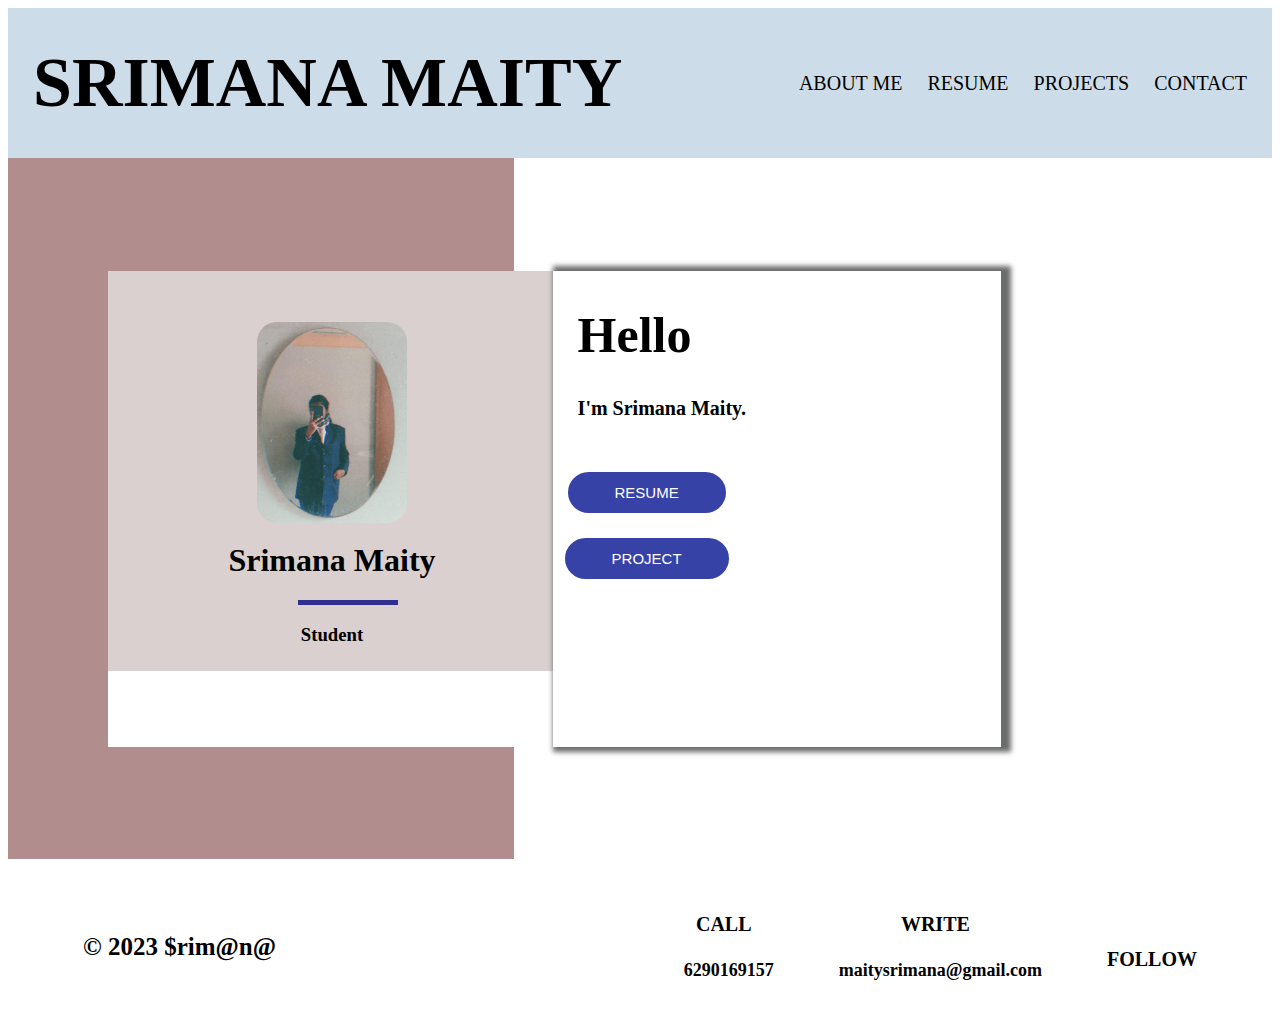
<file: index.html>
<!DOCTYPE html>
<html>
    <head>
        <title>
            Live Resume
        </title>
        <link rel="stylesheet" href="sriresume.css"></link>
        <meta name="viewport" content="width=device-width, initial-scale=1.0">
    </head>
    <body>
        <header class="header">
            <h1>SRIMANA MAITY</h1>
            <div class="items">
                <a href="sriresume.html" target="_parent">ABOUT ME</a>
                <a href="resume.html" target="_parent">RESUME</a>
                <a href="project.html" target="_parent">PROJECTS</a>
                <a href="contact.html" target="_parent">CONTACT</a>
            </div>
        </header>
        <div class="section1">
            <div class="section1a">
                <img src="sformal.jfif" width="150.33px" height="200.5px">
                <h1>
                    Srimana Maity
                </h1>
                <div class="intro"></div>
                <h3>
                    Student
                </h3>
            </div> 
            <div class="section1b"></div> 
        </div>
        <div class="section2">
            <div class="section2a">
                <h1>Hello</h1>
                <h4>I'm Srimana Maity.</h4>
                <a href="resume.html" target="_parent"><input type="button" value="RESUME"></a>
                <a href="project.html" target="_parent"><input type="button" value="PROJECT"></a>
            </div> 
        </div>
        <footer class="footer">
            <div class="copy"><b>&copy; 2023 $rim@n@</b></div>
            <div class="bottom-links">
                <div class="links">
                    <span><b>Call</b></span>
                    <h4>6290169157</h4>
                </div>
                <div class="links">
                    <span><b>Write</b></span>
                    <h4>maitysrimana@gmail.com</h4>
                </div>
                <div class="links">
                    <span><b>Follow</b></span>
                    <!--<a href="#"><i class="fab fa-facebook"></i></a>
                    <a href="#"><i class="fab fa-twitter"></i></a>
                    <a href="#"><i class="fab fa-instagram"></i></a>-->
                </div>
        </footer>
    </body>
</html>
</file>
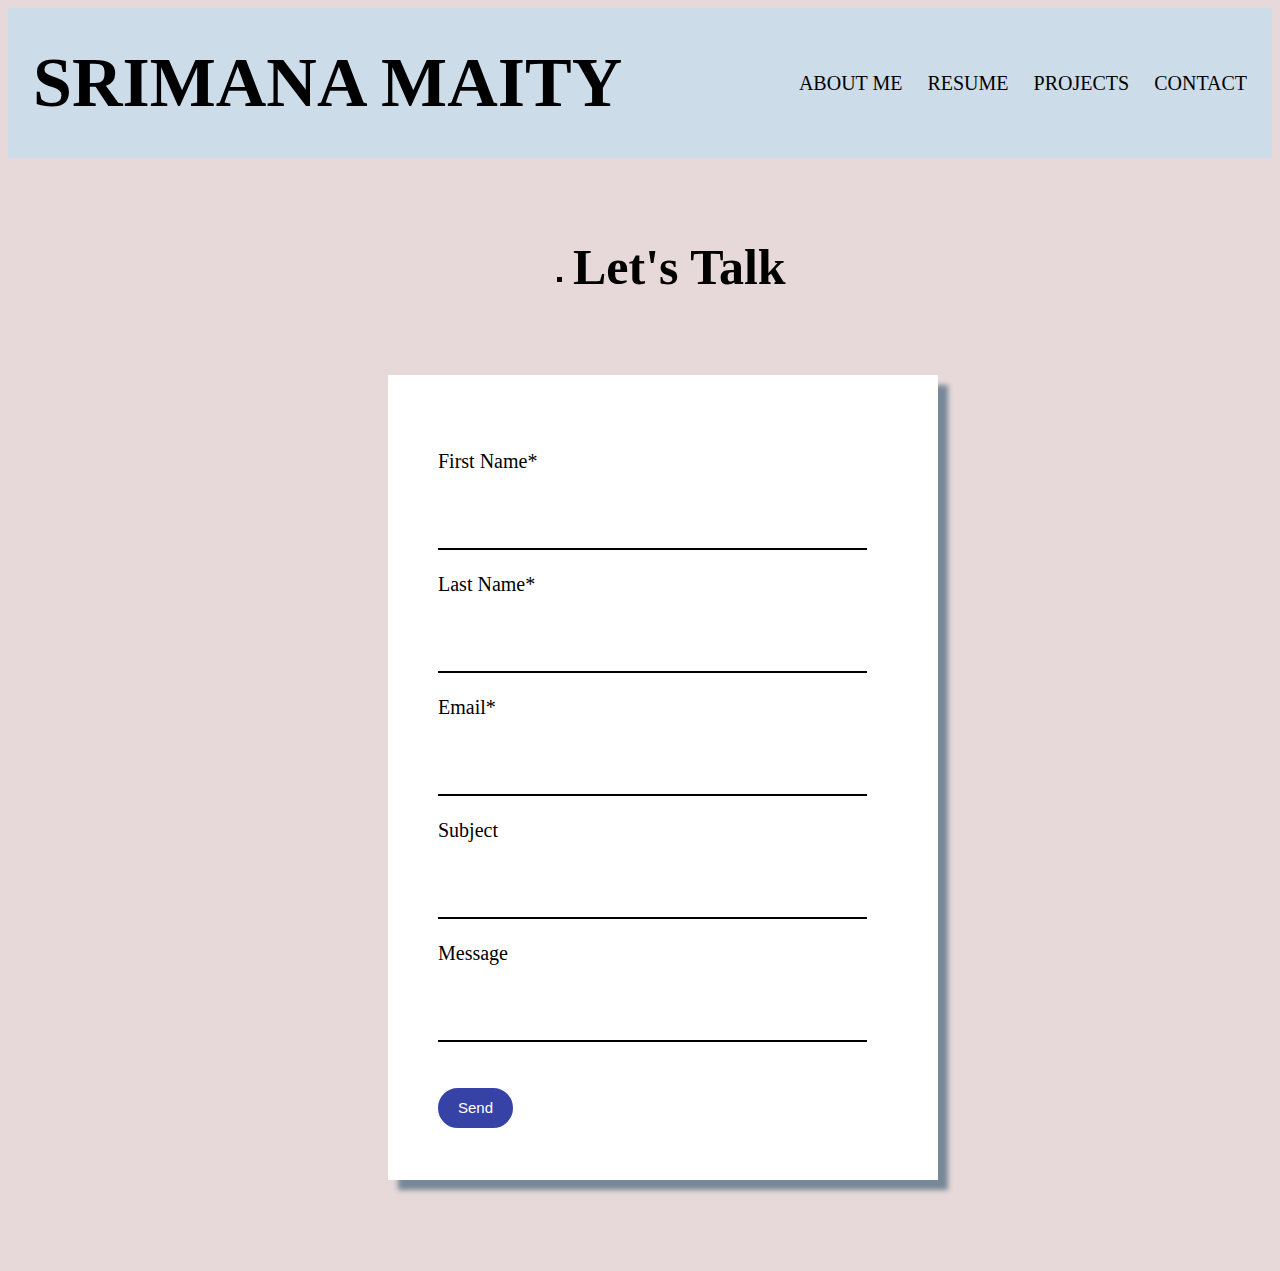
<file: contact.html>
<!DOCTYPE html>
<html>
    <head>
        <link rel="stylesheet" href="contact.css">
        <meta name="viewport" content="width=device-width, initial-scale=1.0">
    </head>
    <body>
        <header class="header">
            <h1>SRIMANA MAITY</h1>
            <div class="items">
                <a href="sriresume.html" target="_parent">ABOUT ME</a>
                <a href="resume.html" target="_parent">RESUME</a>
                <a href="project.html" target="_parent">PROJECTS</a>
                <a href="contact.html" target="_parent">CONTACT</a>
            </div>
        </header>
        <ul class="square">
            <li>
                <h1>Let's Talk</h1>
            </li>
        </ul>
        <div class="contact">
            <form>
                <label>First Name*</label><br><br>
                <input type="name" name="fname" required><br><br>
                <label>Last Name*</label><br><br>
                <input type="name" name="lname" required><br><br>
                <label>Email*</label><br><br>
                <input type="email" name="ename" required><br><br>
                <label>Subject</label><br><br>
                <input type="text" name="sname"><br><br>
                <label>Message</label><br><br>
                <input type="message" name="mname"><br><br><br>
                <div class="send">
                    <a href="send.html"><input type="button" value="Send"></a>   
                </div>
            </form>
        </div>
    </body>
</html>
</file>
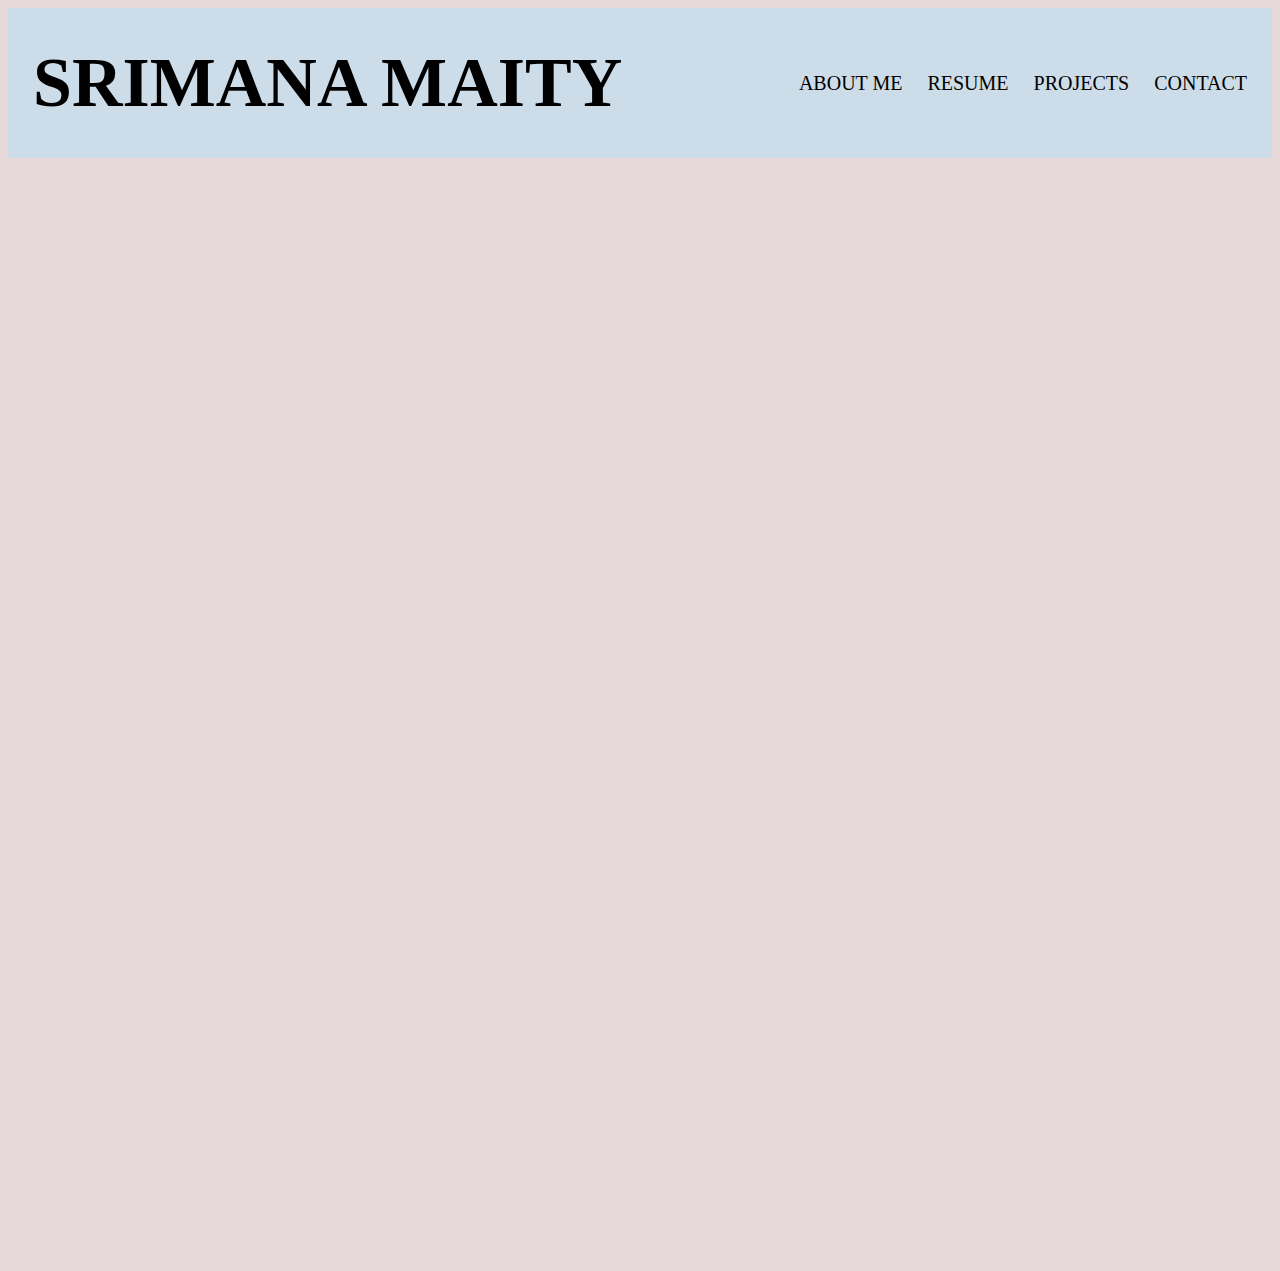
<file: project.html>
<!DOCTYPE html>
<html>
    <head>
        <title>
            Live Resume
        </title>
        <link rel="stylesheet" href="project.css"></link>
        <meta name="viewport" content="width=device-width, initial-scale=1.0">
    </head>
    <body>
        <header class="header">
            <h1>SRIMANA MAITY</h1>
            <div class="items">
                <a href="sriresume.html" target="_parent">ABOUT ME</a>
                <a href="resume.html" target="_parent">RESUME</a>
                <a href="project.html" target="_parent">PROJECTS</a>
                <a href="contact.html" target="_parent">CONTACT</a>
            </div>
        </header>
    </body>
</html>
</file>
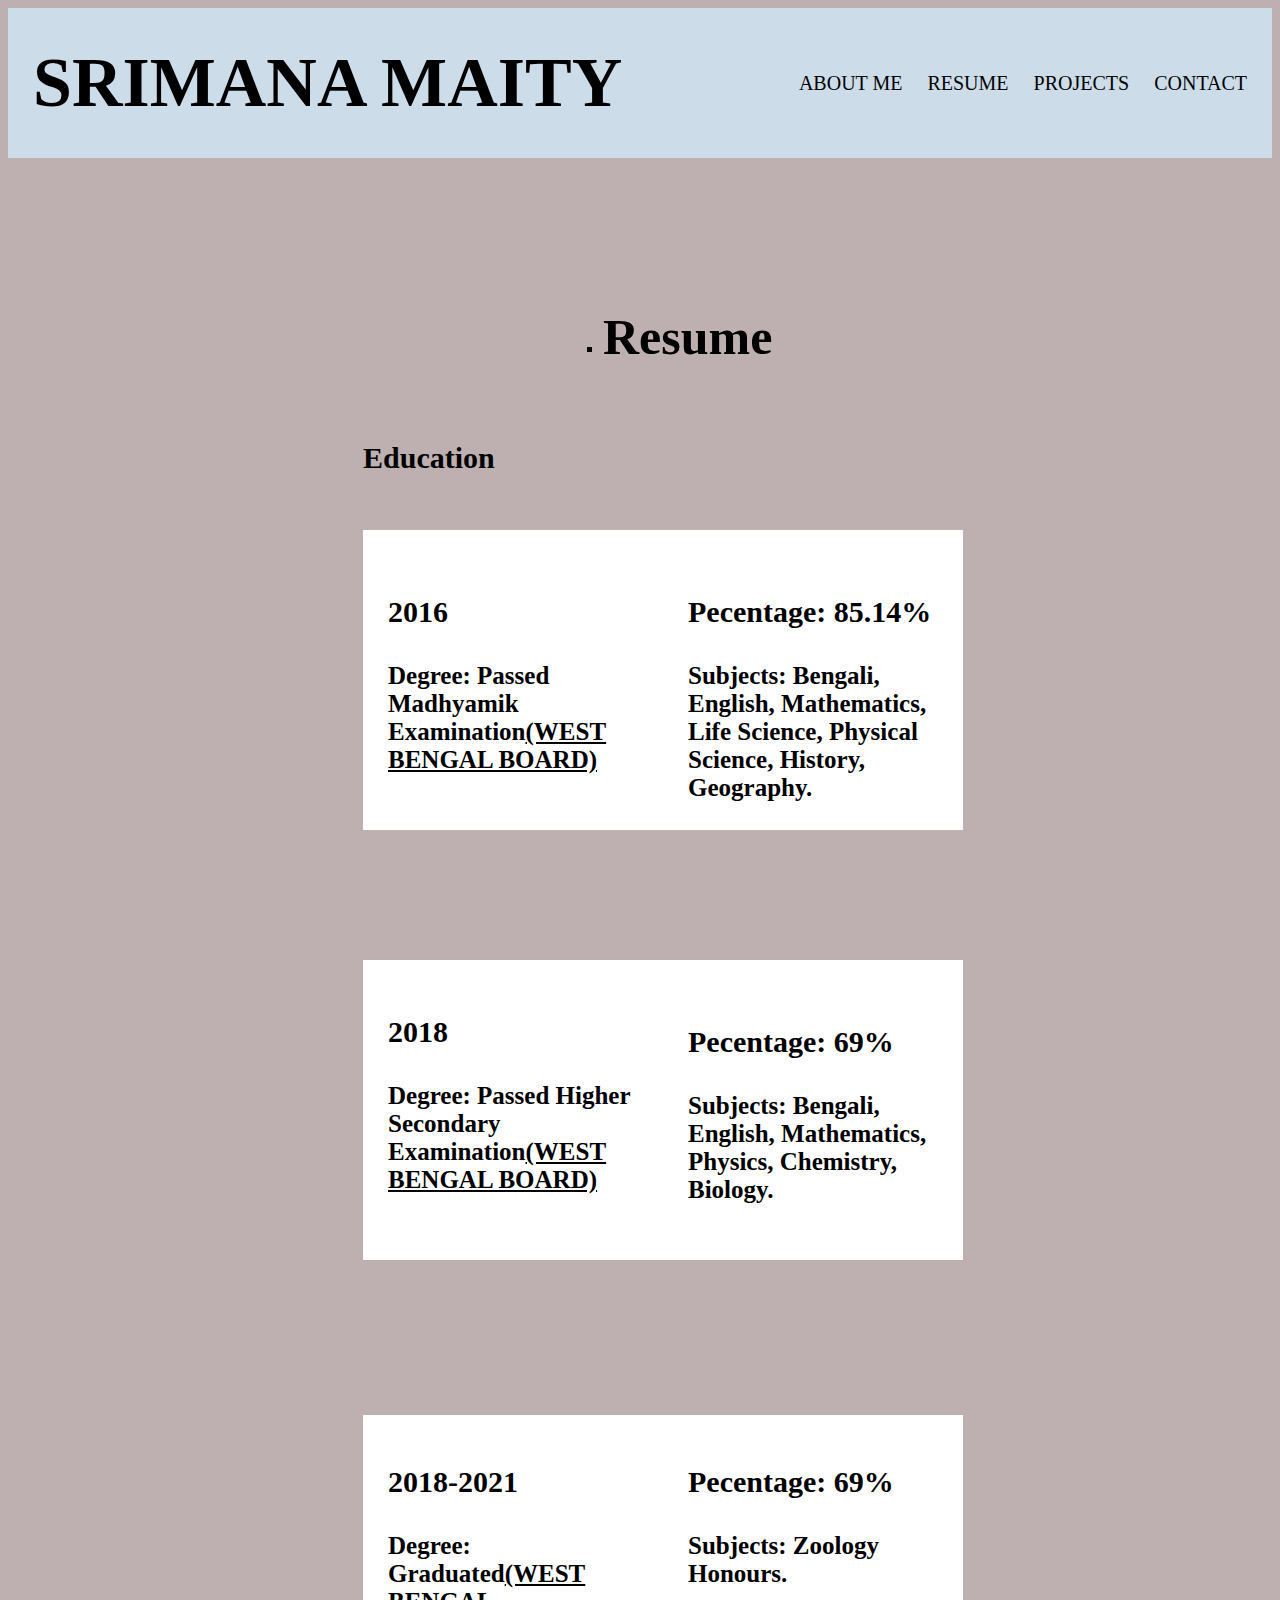
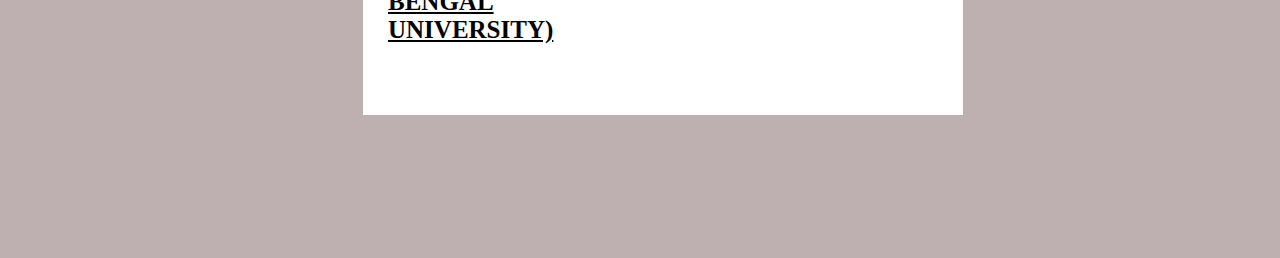
<file: resume.html>
<!DOCTYPE html>
<html>
    <head>
        <title>
            Resume
        </title>
        <link rel="stylesheet" href="resume.css"></link>
        <meta name="viewport" content="width=device-width, initial-scale=1.0">
    </head>
    <body>
        <header class="header">
            <h1>SRIMANA MAITY</h1>
            <div class="items">
                <a href="sriresume.html" target="_parent">ABOUT ME</a>
                <a href="resume.html" target="_parent">RESUME</a>
                <a href="project.html" target="_parent">PROJECTS</a>
                <a href="contact.html" target="_parent">CONTACT</a>
            </div>
        </header>
        <div class="resume">
            <ul class="square">
                <li>
                    <h1>Resume</h1>
                </li>
            </ul>
            <h3>
                Education
            </h3>
            <div class="resume1">
                <h3>
                    2016
                </h3>
                <h4>
                    Degree: Passed Madhyamik Examination<u>(WEST BENGAL BOARD)</u>
                </h4>
            </div>
            <div class="resume2">
                <h3>
                    Pecentage: 85.14%
                </h3>
                <h4>
                    Subjects: Bengali, English, Mathematics, Life Science, Physical Science, History, Geography.
                </h4>
            </div>
            <div class="resume3">
                <h3>
                    2018
                </h3>
                <h4>
                    Degree: Passed Higher Secondary Examination<u>(WEST BENGAL BOARD)</u>
                </h4>
            </div>
            <div class="resume4">
                <h3>
                    Pecentage: 69%
                </h3>
                <h4>
                    Subjects: Bengali, English, Mathematics, Physics, Chemistry, Biology.
                </h4>
            </div>
            <div class="resume5">
                <h3>
                    2018-2021
                </h3>
                <h4>
                    Degree: Graduated<u>(WEST BENGAL UNIVERSITY)</u>
                </h4>
            </div>
            <div class="resume6">
                <h3>
                    Pecentage: 69%
                </h3>
                <h4>
                    Subjects: Zoology Honours.
                </h4>
            </div>
        </div>
        <!--<footer class="footer">
            <div class="copy"><b>&copy; 2023 $rim@n@</b></div>
            <div class="bottom-links">
                <div class="links">
                    <span><b>Call</b></span>
                    <h4>6290169157</h4>
                </div>
                <div class="links">
                    <span><b>Write</b></span>
                    <h4>maitysrimana@gmail.com</h4>
                </div>
                <div class="links">
                    <span><b>Follow</b></span>
                    <a href="#"><i class="fab fa-facebook"></i></a>
                    <a href="#"><i class="fab fa-twitter"></i></a>
                    <a href="#"><i class="fab fa-instagram"></i></a>
                </div>
        </footer>-->
    </body>
</html>
</file>
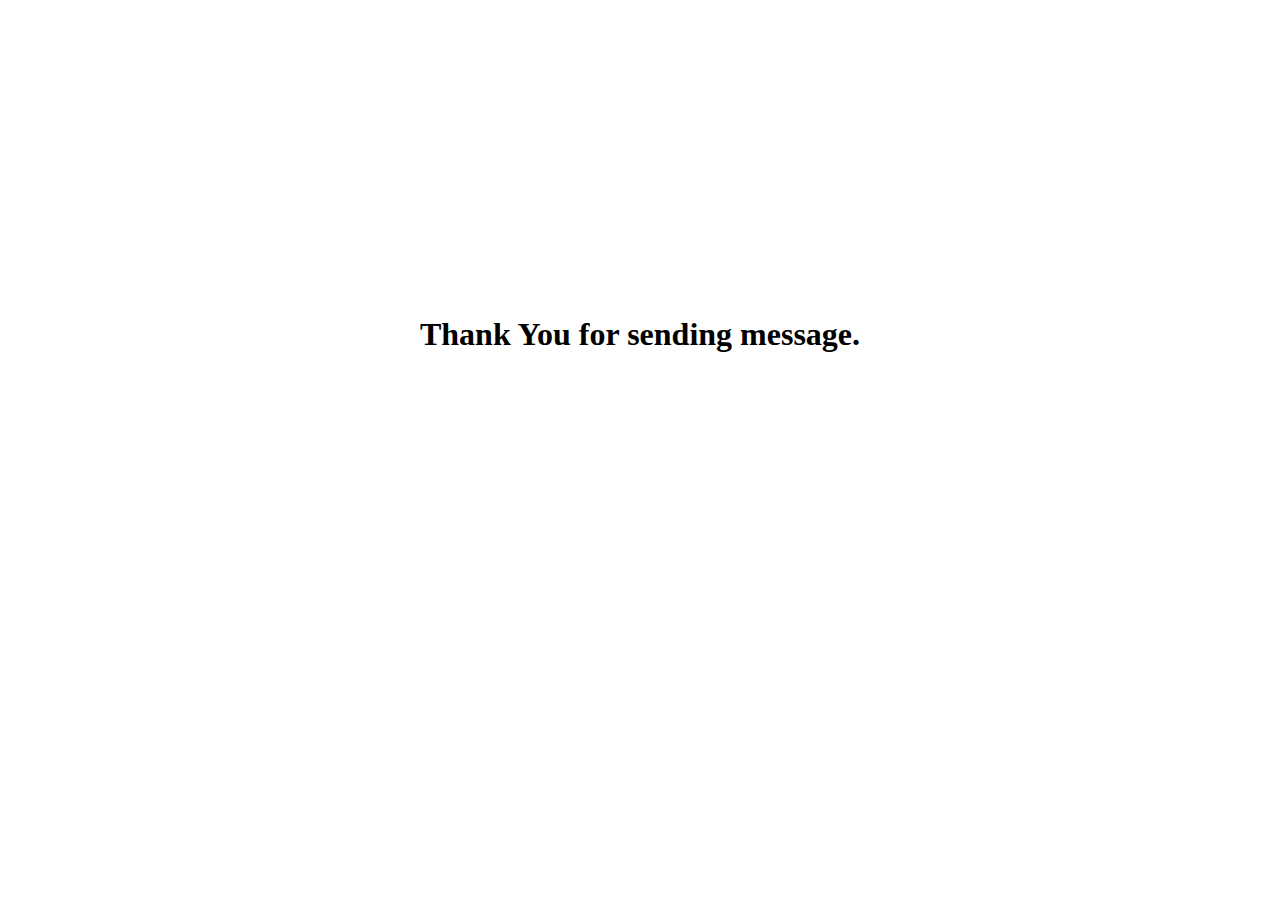
<file: send.html>
<!DOCTYPE html>
<html>
    <head>
        <link rel="stylesheet" href="send.css">
    </head>
    <body>
        <h1>
            Thank You for sending message.
        </h1>
    </body>
</html>
</file>
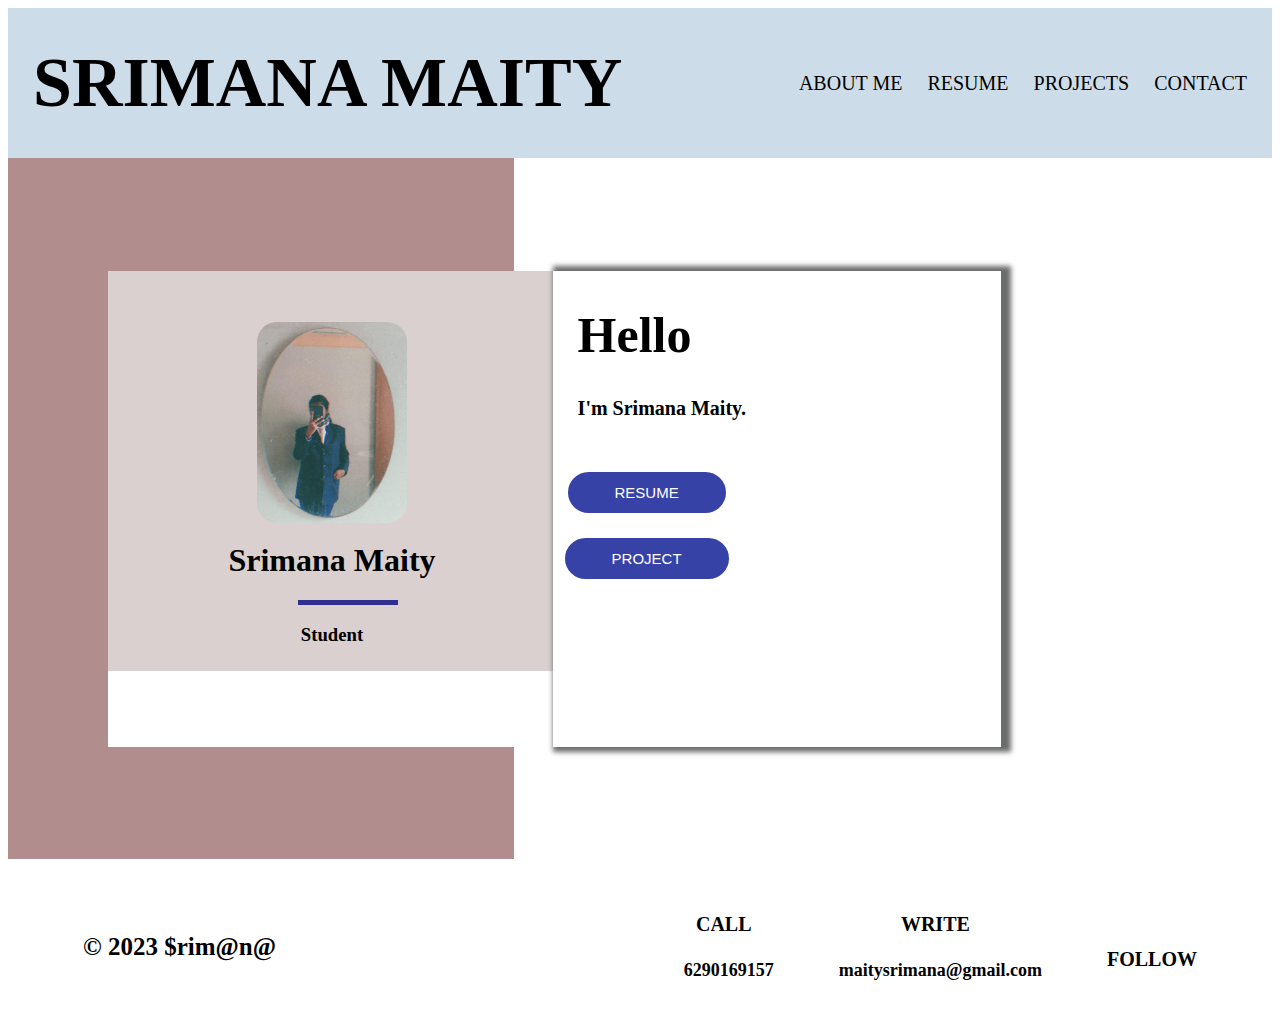
<file: sriresume.html>
<!DOCTYPE html>
<html>
    <head>
        <title>
            Live Resume
        </title>
        <link rel="stylesheet" href="sriresume.css"></link>
        <meta name="viewport" content="width=device-width, initial-scale=1.0">
    </head>
    <body>
        <header class="header">
            <h1>SRIMANA MAITY</h1>
            <div class="items">
                <a href="sriresume.html" target="_parent">ABOUT ME</a>
                <a href="resume.html" target="_parent">RESUME</a>
                <a href="project.html" target="_parent">PROJECTS</a>
                <a href="contact.html" target="_parent">CONTACT</a>
            </div>
        </header>
        <div class="section1">
            <div class="section1a">
                <img src="sformal.jfif" width="150.33px" height="200.5px">
                <h1>
                    Srimana Maity
                </h1>
                <div class="intro"></div>
                <h3>
                    Student
                </h3>
            </div> 
            <div class="section1b"></div> 
        </div>
        <div class="section2">
            <div class="section2a">
                <h1>Hello</h1>
                <h4>I'm Srimana Maity.</h4>
                <a href="resume.html" target="_parent"><input type="button" value="RESUME"></a>
                <a href="project.html" target="_parent"><input type="button" value="PROJECT"></a>
            </div> 
        </div>
        <footer class="footer">
            <div class="copy"><b>&copy; 2023 $rim@n@</b></div>
            <div class="bottom-links">
                <div class="links">
                    <span><b>Call</b></span>
                    <h4>6290169157</h4>
                </div>
                <div class="links">
                    <span><b>Write</b></span>
                    <h4>maitysrimana@gmail.com</h4>
                </div>
                <div class="links">
                    <span><b>Follow</b></span>
                    <!--<a href="#"><i class="fab fa-facebook"></i></a>
                    <a href="#"><i class="fab fa-twitter"></i></a>
                    <a href="#"><i class="fab fa-instagram"></i></a>-->
                </div>
        </footer>
    </body>
</html>
</file>
<file: sriresume.css>
.header {
    display: flex;
    justify-content: space-between;
    align-items: center;
    background-color: #cddce9;
    height: 150px;
    width: 100%;
    /*position: fixed;*/
}
.header h1 {
    font-size: 70px;
    margin-left: 25px;
}
.items {
    display: flex;
    float: right;
}
.items a {
    text-decoration: none;
    color: black;
    font-size: 20px;
    margin-right: 25px;    
}
.items a:hover {
    color: rgb(25, 44, 216);
}
.section1 {
    width: 40%;
    height: 700px;
    padding-top: 1px;   
    background-color: rgb(177, 141, 141); 
    text-align: center;
    word-wrap: break-word;
    color: rgb(0, 0, 0);
    float: left;
}
.section1a {
    width: 35%;
    height: 400px;
    padding-top: 1px;   
    background-color: rgb(218, 208, 208); 
    text-align: center;
    word-wrap: break-word;
    color: rgb(0, 0, 0);
    float: left;
    margin-top: 112px;
    margin-left: 100px;
    position: absolute;   
}
.section1 img {
    border-radius: 20px;
    margin-top: 50px;
}
.section1a h1 {
    margin-top: 15px;
}
.intro {
    width: 100px;
    height: 5px;
    background-color: rgb(48, 46, 145);
    justify-content: center;
    margin-left: 190px;
}
.section1b {
    width: 35%;
    height: 75px;
    padding-top: 1px;   
    background-color: rgb(255, 255, 255); 
    text-align: center;
    word-wrap: break-word;
    color: rgb(0, 0, 0);
    float: left;
    margin-top: 512px;
    margin-left: 100px;
    position: absolute;   
}
.section2 {
    width: 60%;
    height: 700px;
    padding-top: 1px;   
    background-color: rgb(255, 255, 255); 
    text-align: center;
    word-wrap: break-word;
    color: rgb(0, 0, 0);
    float: right;
}
.section2a {
    width: 35%;
    height: 475px;
    padding-top: 1px;   
    background-color: rgb(255, 255, 255); 
    word-wrap: break-word;
    color: rgb(0, 0, 0);
    float: right;
    margin-top: 112px;
    margin-left: 39px;
    position: absolute;
    box-shadow: 5px 0px 5px 5px rgb(106, 107, 107);   
}
.section2a h1 {
    font-size: 50px;
    text-align: left;
    margin-left: 25px;
}
.section2a h4 {
    font-size: 20px;
    text-align: left;
    margin-left: 25px;
}
.section2a input {
    display: inline-block;
    border: 2px solid rgb(55, 66, 167);
    border-radius: 50px;
    padding: 10px 45px;
    margin-top: 25px;
    margin-right: 260px;
    cursor: pointer;
    background-color: rgb(55, 66, 167);
    color: rgb(255, 255, 255);
    font-size: 15px;
}
.section2a input:hover {
    display: inline-block;
    transition-duration: 0.5s;
    background-color:rgb(255, 255, 255) ;
    color: black;
}
.footer {
    display: flex;
    justify-content: space-between;
    align-items: center;
    background-color: white;
    width: 100%;
    height: 150px; 
}
.footer .copy {
    color: rgb(0, 0, 0);
    margin-left: 75px;
    font-size: 25px;
    margin-top: 25px;
}
.bottom-links {
    display: flex;
    justify-content: space-around;
    align-items: center;  
    font-size: 20px;
}
.bottom-links .links {
    display: flex;
    flex-direction: column;
    justify-content: center;
    align-items: center;  
}
.bottom-links .links span {
    font-size: 20px;
    color: rgb(0, 0, 0);
    text-transform: uppercase;
    margin-right: 75px;
    margin-top: 50px;
}
.bottom-links .links h4 {
    margin-right: 65px;
    font-size: 18px;
} 
/*.bottom-links .links a {
    text-decoration: none;
    color: rgb(0, 0, 0);
    margin-right: 50px;
}*/
</file>
<file: contact.css>
.header {
    display: flex;
    justify-content: space-between;
    align-items: center;
    background-color: #cddce9;
    height: 150px;
    width: 100%;
    /*position: fixed;*/
}
.header h1 {
    font-size: 70px;
    margin-left: 25px;
}
.items {
    display: flex;
    float: right;
}
.items a {
    text-decoration: none;
    color: black;
    font-size: 20px;
    margin-right: 25px;    
}
.items a:hover {
    color: rgb(25, 44, 216);
}
body {
    height: 1255px;
    background-color: rgb(231, 217, 217);
}
.square h1 {
    font-size: 50px;
    /*text-align: center;*/
    margin-top: 80px;   
}
.square {
    list-style-type: square;
    list-style-type: style color blue ;
    margin-left: 525px;
}
.contact {
    width: 550px;
    height: 805px; 
    background-color: rgb(255, 255, 255); 
    text-align: center;
    color: rgb(0, 0, 0);
    margin-left: 380px;
    margin-top: 45px;
    position: absolute;
    box-shadow: 10px 10px 5px lightslategray;  
}
.contact form {
    text-align: left;
    font-size: 20px;
    margin-left: 50px;
    margin-top: 75px;
}
input {
    border: none;
    border-bottom: 2px solid rgb(0, 0, 0);
    height: 50px;
    width: 425px;
    cursor: pointer;
    color: rgb(0, 0, 0);
}
.send input {
    width: 75px;
    height: 40px;
    border: 2px solid rgb(55, 66, 167);
    border-radius: 50px;
    cursor: pointer;
    background-color: rgb(55, 66, 167);
    color: rgb(255, 255, 255);
    font-size: 15px;
}
.send input:hover {
    display: inline-block;
    transition-duration: 0.5s;
    background-color:rgb(255, 255, 255) ;
    color: black;
}
</file>
<file: project.css>
.header {
    display: flex;
    justify-content: space-between;
    align-items: center;
    background-color: #cddce9;
    height: 150px;
    width: 100%;
    /*position: fixed;*/
}
.header h1 {
    font-size: 70px;
    margin-left: 25px;
}
.items {
    display: flex;
    float: right;
}
.items a {
    text-decoration: none;
    color: black;
    font-size: 20px;
    margin-right: 25px;    
}
.items a:hover {
    color: rgb(25, 44, 216);
}
body {
    height: 1255px;
    background-color: rgb(231, 217, 217);
}
</file>
<file: resume.css>
body {
    height: 1500px;
    background-color: rgb(190, 176, 176);
}.header {
    display: flex;
    justify-content: space-between;
    align-items: center;
    background-color: #cddce9;
    height: 150px;
    width: 100%;
    /*position: fixed;*/
}
.header h1 {
    font-size: 70px;
    margin-left: 25px;
}
.items {
    display: flex;
    float: right;
}
.items a {
    text-decoration: none;
    color: black;
    font-size: 20px;
    margin-right: 25px;    
}
.items a:hover {
    color: rgb(25, 44, 216);
}
.resume {
    height: 1550px;
}
.resume h1 {
    font-size: 50px;
    /*text-align: center;*/
    margin-top: 150px;   
}
.square {
    list-style-type: square;
    list-style-type: style color blue ;
    margin-left: 555px;
}
.resume h3 {
    font-size: 30px;
    margin-top: 75px;
    margin-left: 355px;
}
.resume1 {
    width: 300px;
    height: 300px; 
    background-color: rgb(255, 255, 255); 
    
    word-wrap: break-word;
    color: rgb(0, 0, 0);
    float: left;
    margin-top: 25px;
    margin-left: 355px;
    position: absolute;
    /*box-shadow: 10px 10px 5px lightslategray;*/    
}
.resume1 h3 {
    margin-left: 25px;
    margin-top: 65px;
}
.resume1 h4 {
    font-size: 25px;
    margin-left: 25px;
}
.resume2 {
    width: 300px;
    height: 300px; 
    background-color: rgb(255, 255, 255); 
    
    word-wrap: break-word;
    color: rgb(0, 0, 0);
    float: left;
    margin-top: 25px;
    margin-left: 655px;
    position: absolute;
    /*box-shadow: 10px 10px 5px lightslategray;*/    
}
.resume2 h3 {
    margin-left: 25px;
    margin-top: 65px;
}
.resume2 h4 {
    font-size: 25px;
    margin-left: 25px;
}
.resume3 {
    width: 300px;
    height: 300px; 
    background-color: rgb(255, 255, 255); 
    
    word-wrap: break-word;
    color: rgb(0, 0, 0);
    float: left;
    margin-top: 455px;
    margin-left: 355px;
    position: absolute;    
    /*box-shadow: 0px 5px 5px 0px rgb(106, 107, 107);    */
}
.resume3 h3 {
    margin-left: 25px;
    margin-top: 55px;
}
.resume3 h4 {
    font-size: 25px;
    margin-left: 25px;
}
.resume4 {
    width: 300px;
    height: 300px; 
    background-color: rgb(255, 255, 255); 
    
    word-wrap: break-word;
    color: rgb(0, 0, 0);
    float: left;
    margin-top: 455px;
    margin-left: 655px;
    position: absolute;
    /*box-shadow: 10px 10px 5px lightslategray;*/    
}
.resume4 h3 {
    margin-left: 25px;
    margin-top: 65px;
}
.resume4 h4 {
    font-size: 25px;
    margin-left: 25px;
}
.resume5 {
    width: 300px;
    height: 300px; 
    background-color: rgb(255, 255, 255); 
    
    word-wrap: break-word;
    color: rgb(0, 0, 0);
    float: left;
    margin-top: 910px;
    margin-left: 355px;
    position: absolute;    
}
.resume5 h3 {
    margin-left: 25px;
    margin-top: 50px;
}
.resume5 h4 {
    font-size: 25px;
    margin-left: 25px;
}
.resume6 {
    width: 300px;
    height: 300px; 
    background-color: rgb(255, 255, 255); 
    
    word-wrap: break-word;
    color: rgb(0, 0, 0);
    float: right;
    margin-top: 910px;
    margin-left: 655px;
    position: absolute;   
    /*box-shadow: 5px 0px 5px 5px rgb(106, 107, 107);*/
}
.resume6 h3 {
    margin-left: 25px;
    margin-top: 50px;
}
.resume6 h4 {
    font-size: 25px;
    margin-left: 25px;
}
.footer {
    display: flex;
    justify-content: space-between;
    align-items: center;
    background-color: white;
    width: 100%;
    height: 150px; 
}
.footer .copy {
    color: rgb(0, 0, 0);
    margin-left: 75px;
    font-size: 25px;
    margin-top: 25px;
}
.bottom-links {
    display: flex;
    justify-content: space-around;
    align-items: center;  
    font-size: 20px;
}
.bottom-links .links {
    display: flex;
    flex-direction: column;
    justify-content: center;
    align-items: center;  
}
.bottom-links .links span {
    font-size: 20px;
    color: rgb(0, 0, 0);
    text-transform: uppercase;
    margin-right: 75px;
    margin-top: 50px;
}
.bottom-links .links h4 {
    margin-right: 65px;
    font-size: 18px;
} 
/*.bottom-links .links a {
    text-decoration: none;
    color: rgb(0, 0, 0);
    margin-right: 50px;
}*/
</file>
<file: send.css>
h1 {
    text-align: center;
    margin-top: 25%;
}
</file>
